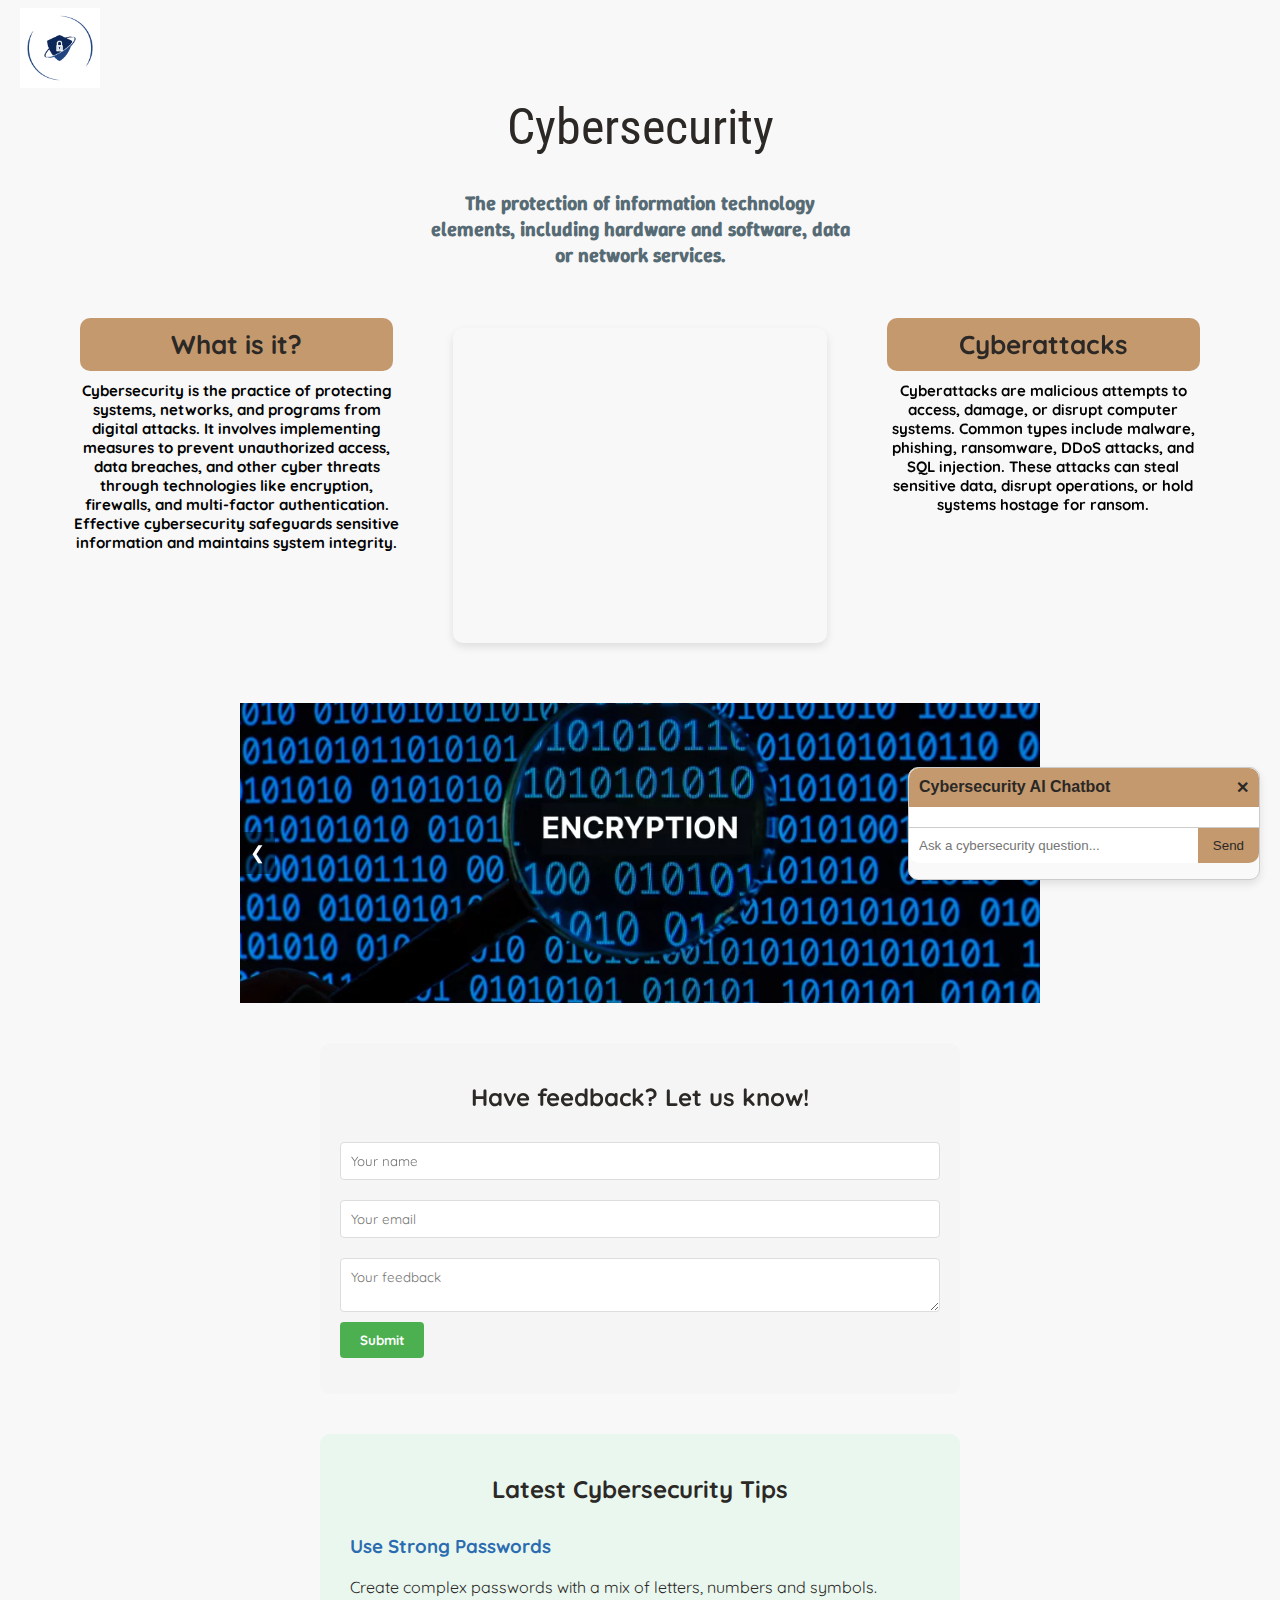
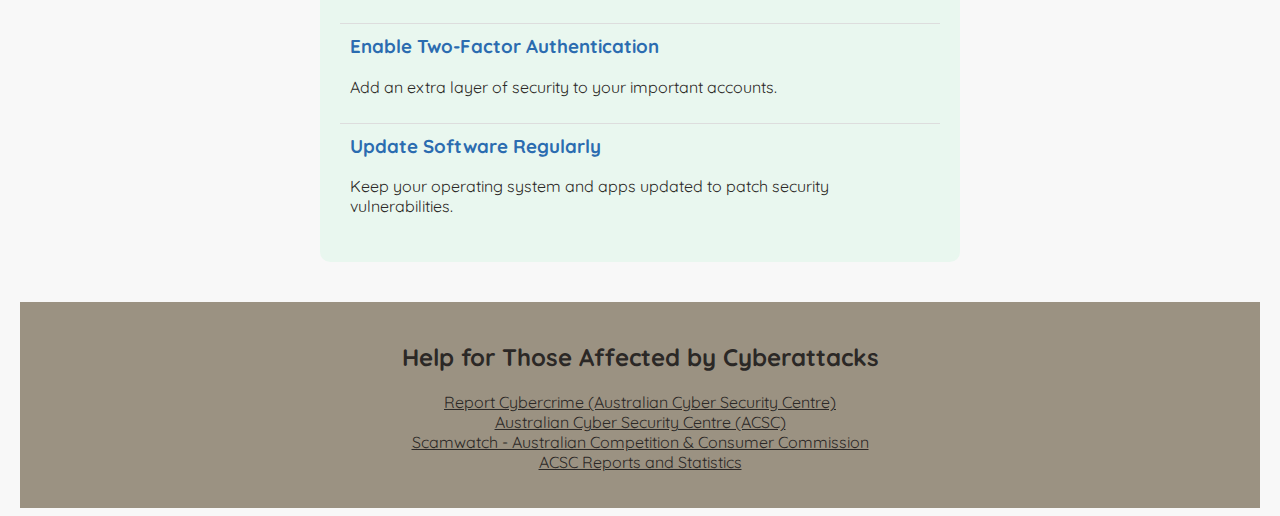
<file: index.html>
<html>
    <head>
        <title>Cybersecurity</title>
        <link rel="stylesheet" href="main.css" type="text/css">
        <style>
            .image-carousel {
                position: relative;
                width: 100%;
                max-width: 800px;
                margin: 20px auto;
                overflow: hidden;
            }
            .carousel-container {
                display: flex;
                transition: transform 0.5s ease;
            }
            .carousel-image {
                min-width: 100%;
                height: 300px;
                object-fit: cover;
                display: none;
            }
            .carousel-image.active {
                display: block;
            }
            .carousel-controls {
                position: absolute;
                top: 50%;
                width: 100%;
                display: flex;
                justify-content: space-between;
                transform: translateY(-50%);
            }
            .carousel-prev, .carousel-next {
                background: rgba(0,0,0,0.5);
                color: white;
                border: none;
                padding: 10px;
                cursor: pointer;
                font-size: 18px;
            }
        </style>
    </head>
    <body>
        <div class="nav"> 
            <a href="index.html"><img src="logo.png" alt="logo" class="logo"></a>
            <h1 class="title" style="color: #2B2826;">Cybersecurity</h1>
            <h2 class="intro" style="color: #576B75;">The protection of information technology<br>
                elements, including hardware and software, data<br>
                or network services.
            </h2>
        </div>
        <div class="three-columns">
            <div class="column">
                <div class="button-container">
                    <a href="whatisit.html" class="nav-button" style="background-color: #C4996E; border-color: #C4996E; color: #2B2826;">
                        <h1>What is it?</h1>
                    </a>
                    <h2 class="whatisitcaption" style="color: #000000;">
                        Cybersecurity is the practice of protecting systems, networks, and programs from digital attacks. 
                        It involves implementing measures to prevent unauthorized access, data breaches, and other cyber threats 
                        through technologies like encryption, firewalls, and multi-factor authentication. Effective cybersecurity 
                        safeguards sensitive information and maintains system integrity.
                    </h2>
                </div>
            </div>
            <div class="column">
                <div class="video-container">
                    <iframe width="560" height="315" src="https://www.youtube.com/embed/1lAR_TocefM" 
                            title="YouTube video player" frameborder="0" 
                            allow="accelerometer; autoplay; clipboard-write; encrypted-media; gyroscope; picture-in-picture" 
                            allowfullscreen></iframe>
                </div>
            </div>
            <div class="column">
                <div class="button-container">
                    <a href="cyberattacks.html" class="nav-button" style="background-color: #C4996E; border-color: #C4996E; color: #2B2826;">
                        <h1>Cyberattacks</h1>
                    </a>
                    <h2 class="cyberattackscaption" style="color: #000000;">
                        Cyberattacks are malicious attempts to access, damage, or disrupt computer systems. 
                        Common types include malware, phishing, ransomware, DDoS attacks, and SQL injection. 
                        These attacks can steal sensitive data, disrupt operations, or hold systems hostage for ransom.
                    </h2>
                </div>
            </div>
        </div>
        <div class="image-carousel">
            <div class="carousel-container">
                <img src="encryption.png" alt="Encryption" class="carousel-image active">
                <img src="MFA.png" alt="Multi-Factor Authentication" class="carousel-image">
                <img src="Phishing.png" alt="Phishing" class="carousel-image">
                <img src="Ransomware.png" alt="Ransomware" class="carousel-image">
                <img src="Firewall.png" alt="Firewall" class="carousel-image">
            </div>
            <div class="carousel-controls">
                <button class="carousel-prev">❮</button>
                <button class="carousel-next">❯</button>
            </div>
        </div>
        <script>
            document.addEventListener('DOMContentLoaded', function() {
                let currentIndex = 0;
                const images = document.querySelectorAll('.carousel-image');
                const prevBtn = document.querySelector('.carousel-prev');
                const nextBtn = document.querySelector('.carousel-next');
                
                function showImage(index) {
                    images.forEach(img => img.classList.remove('active'));
                    images[index].classList.add('active');
                }
                
                function showNext() {
                    currentIndex = (currentIndex + 1) % images.length;
                    showImage(currentIndex);
                }
                
                function showPrev() {
                    currentIndex = (currentIndex - 1 + images.length) % images.length;
                    showImage(currentIndex);
                }
                
                // Auto-advance every 3 seconds
                let interval = setInterval(showNext, 3000);
                
                // Pause on hover
                document.querySelector('.image-carousel').addEventListener('mouseenter', () => {
                    clearInterval(interval);
                });
                
                document.querySelector('.image-carousel').addEventListener('mouseleave', () => {
                    interval = setInterval(showNext, 3000);
                });
                
                // Button controls
                nextBtn.addEventListener('click', showNext);
                prevBtn.addEventListener('click', showPrev);
            });
        </script>
        <div class="feedback-form">
            <h2>Have feedback? Let us know!</h2>
            <form>
                <input type="text" placeholder="Your name">
                <input type="email" placeholder="Your email">
                <textarea placeholder="Your feedback"></textarea>
                <button type="submit">Submit</button>
            </form>
        </div>
        <div class="news-section">
            <h2>Latest Cybersecurity Tips</h2>
            <div class="news-item">
                <h3>Use Strong Passwords</h3>
                <p>Create complex passwords with a mix of letters, numbers and symbols.</p>
            </div>
            <div class="news-item">
                <h3>Enable Two-Factor Authentication</h3>
                <p>Add an extra layer of security to your important accounts.</p>
            </div>
            <div class="news-item">
                <h3>Update Software Regularly</h3>
                <p>Keep your operating system and apps updated to patch security vulnerabilities.</p>
            </div>
        </div>
        <div class="helpful-links" style="background-color: #9B9282; padding: 20px; text-align: center; margin-top: 40px; font-family: 'Quicksand', sans-serif;">
            <h2 style="color: #2B2826;">Help for Those Affected by Cyberattacks</h2>
            <ul style="list-style-type: none; padding: 0;">
                <li><a href="https://www.cyber.gov.au/report-and-recover/report" target="_blank" rel="noopener noreferrer" style="color: #2B2826;">Report Cybercrime (Australian Cyber Security Centre)</a></li>
                <li><a href="https://www.cyber.gov.au/" target="_blank" rel="noopener noreferrer" style="color: #2B2826;">Australian Cyber Security Centre (ACSC)</a></li>
                <li><a href="https://www.scamwatch.gov.au/" target="_blank" rel="noopener noreferrer" style="color: #2B2826;">Scamwatch - Australian Competition & Consumer Commission</a></li>
                <li><a href="https://www.cyber.gov.au/acsc/view-all-content/reports-and-statistics" target="_blank" rel="noopener noreferrer" style="color: #2B2826;">ACSC Reports and Statistics</a></li>
            </ul>
        </div>

        <!-- Chatbot UI -->
        <div id="chatbot-container" style="position: fixed; bottom: 20px; right: 20px; width: 350px; max-height: 500px; background: #f9f9f9; border: 1px solid #ccc; border-radius: 10px; box-shadow: 0 4px 8px rgba(0,0,0,0.1); display: flex; flex-direction: column; font-family: Arial, sans-serif; z-index: 1000;">
            <div id="chatbot-header" style="background-color: #C4996E; color: #2B2826; padding: 10px; border-top-left-radius: 10px; border-top-right-radius: 10px; font-weight: bold; cursor: pointer;">
                Cybersecurity AI Chatbot
                <span id="chatbot-toggle" style="float: right; cursor: pointer;">&#x2715;</span>
            </div>
            <div id="chatbot-messages" style="flex: 1; padding: 10px; overflow-y: auto; font-size: 14px; color: #2B2826; background: white;"></div>
            <form id="chatbot-form" style="display: flex; border-top: 1px solid #ccc;">
                <input type="text" id="chatbot-input" placeholder="Ask a cybersecurity question..." autocomplete="off" style="flex: 1; padding: 10px; border: none; border-bottom-left-radius: 10px;">
                <button type="submit" style="background-color: #C4996E; border: none; color: #2B2826; padding: 10px 15px; cursor: pointer; border-bottom-right-radius: 10px;">Send</button>
            </form>
        </div>

        <script>
            (function() {
                const chatbotContainer = document.getElementById('chatbot-container');
                const chatbotToggle = document.getElementById('chatbot-toggle');
                const chatbotMessages = document.getElementById('chatbot-messages');
                const chatbotForm = document.getElementById('chatbot-form');
                const chatbotInput = document.getElementById('chatbot-input');

                // Toggle chatbot visibility
                chatbotToggle.addEventListener('click', () => {
                    if (chatbotContainer.style.height === '40px') {
                        chatbotContainer.style.height = '500px';
                        chatbotMessages.style.display = 'block';
                        chatbotForm.style.display = 'flex';
                    } else {
                        chatbotContainer.style.height = '40px';
                        chatbotMessages.style.display = 'none';
                        chatbotForm.style.display = 'none';
                    }
                });

                // Append message to chat window
                function appendMessage(sender, text) {
                    const messageDiv = document.createElement('div');
                    messageDiv.style.marginBottom = '10px';
                    if (sender === 'user') {
                        messageDiv.style.textAlign = 'right';
                        messageDiv.innerHTML = '<strong>You:</strong> ' + text;
                    } else {
                        messageDiv.style.textAlign = 'left';
                        messageDiv.innerHTML = '<strong>Bot:</strong> ' + text;
                    }
                    chatbotMessages.appendChild(messageDiv);
                    chatbotMessages.scrollTop = chatbotMessages.scrollHeight;
                }

                // Function to call OpenAI API
                async function getChatbotResponse(question) {
                    const apiKey = 'YOUR_OPENAI_API_KEY_HERE';
                    const endpoint = 'https://api.openai.com/v1/chat/completions';

                    const systemPrompt = "You are a helpful AI assistant that ONLY answers questions related to cybersecurity. If the question is outside cybersecurity, politely inform the user that you can only answer cybersecurity questions.";

                    const messages = [
                        { role: "system", content: systemPrompt },
                        { role: "user", content: question }
                    ];

                    try {
                        const response = await fetch(endpoint, {
                            method: 'POST',
                            headers: {
                                'Content-Type': 'application/json',
                                'Authorization': 'Bearer ' + apiKey
                            },
                            body: JSON.stringify({
                                model: "gpt-3.5-turbo",
                                messages: messages,
                                max_tokens: 150,
                                temperature: 0.7
                            })
                        });

                        if (!response.ok) {
                            throw new Error('API error: ' + response.statusText);
                        }

                        const data = await response.json();
                        return data.choices[0].message.content.trim();
                    } catch (error) {
                        return "Sorry, I am having trouble answering your question right now.";
                    }
                }

                // Handle form submission
                chatbotForm.addEventListener('submit', async (e) => {
                    e.preventDefault();
                    const question = chatbotInput.value.trim();
                    if (!question) return;
                    appendMessage('user', question);
                    chatbotInput.value = '';
                    appendMessage('bot', 'Thinking...');
                    const response = await getChatbotResponse(question);
                    // Remove the 'Thinking...' message
                    chatbotMessages.removeChild(chatbotMessages.lastChild);
                    appendMessage('bot', response);
                });
            })();
        </script>
    </body>
</html>
</file>
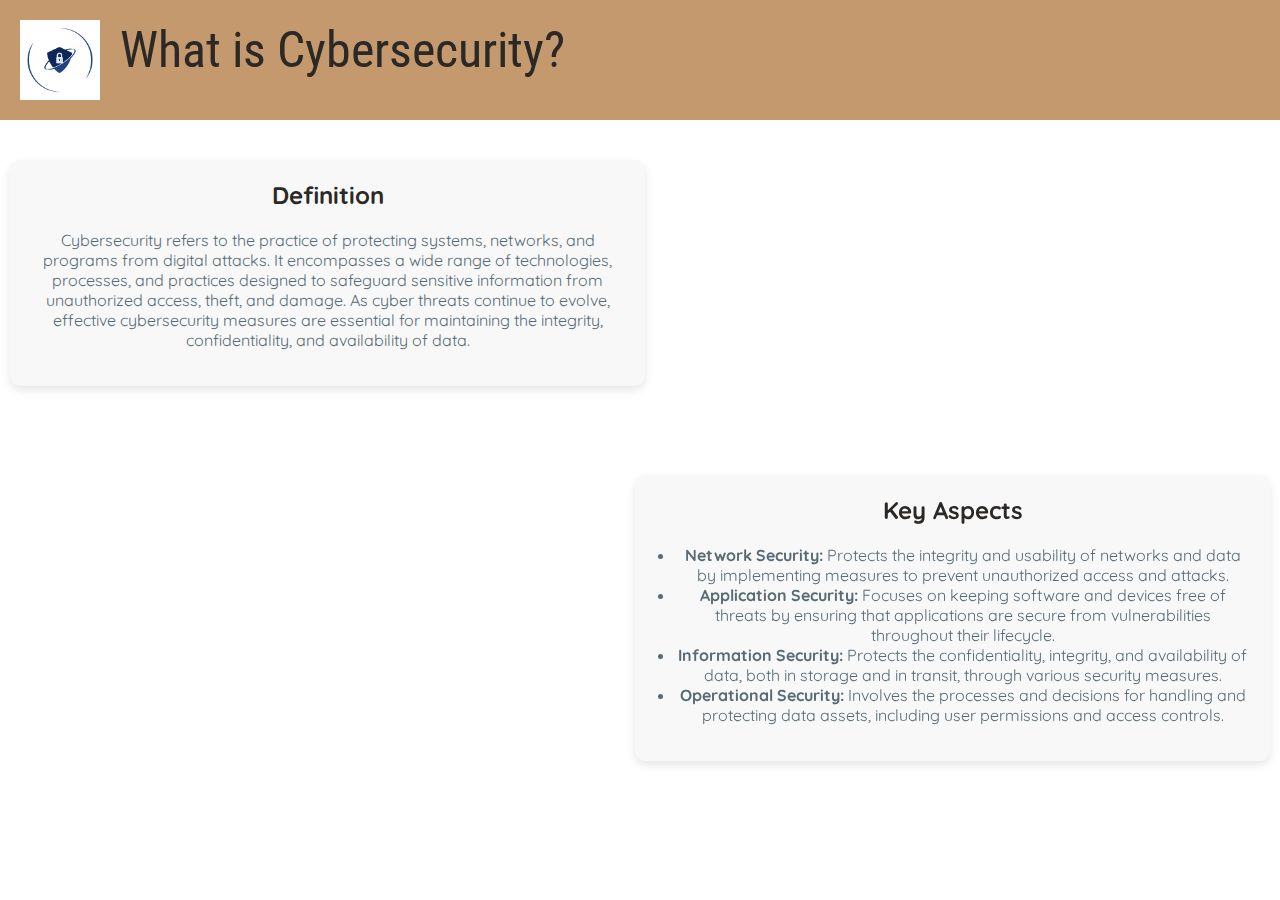
<file: whatisit.html>
<html>
    <head>
        <title>What is it?</title>
        <link rel="stylesheet" href="whatisit.css" type="text/css">
    </head>
    <body>
        <div class="nav"> 
            <a href="index.html"><img src="logo.png" alt="logo" class="logo"></a>           
            <h1 class="title">What is Cybersecurity?</h1>
        </div>
        <div class="two-columns">
            <div class="column">
                <div class="info-container">
                    <h2>Definition</h2>
                    <p>Cybersecurity refers to the practice of protecting systems, networks, and programs from digital attacks. 
                    It encompasses a wide range of technologies, processes, and practices designed to safeguard sensitive information 
                    from unauthorized access, theft, and damage. As cyber threats continue to evolve, effective cybersecurity 
                    measures are essential for maintaining the integrity, confidentiality, and availability of data.</p>
                </div>
                <div class="video-container">
                    <iframe width="560" height="315" src="https://www.youtube.com/embed/inWWhr5tnEA" frameborder="0" allow="accelerometer; autoplay; clipboard-write; encrypted-media; gyroscope; picture-in-picture" allowfullscreen></iframe>
                </div>
            </div>
            <div class="column">
                <div class="video-container">
                    <iframe width="560" height="315" src="https://www.youtube.com/embed/zhCQPsdpiH4" frameborder="0" allow="accelerometer; autoplay; clipboard-write; encrypted-media; gyroscope; picture-in-picture" allowfullscreen></iframe>
                </div>
                <div class="info-container">
                    <h2>Key Aspects</h2>
                    <ul>
                        <li><strong>Network Security:</strong> Protects the integrity and usability of networks and data by implementing measures to prevent unauthorized access and attacks.</li>
                        <li><strong>Application Security:</strong> Focuses on keeping software and devices free of threats by ensuring that applications are secure from vulnerabilities throughout their lifecycle.</li>
                        <li><strong>Information Security:</strong> Protects the confidentiality, integrity, and availability of data, both in storage and in transit, through various security measures.</li>
                        <li><strong>Operational Security:</strong> Involves the processes and decisions for handling and protecting data assets, including user permissions and access controls.</li>
                    </ul>
                </div>
            </div>
        </div>
    </body>
</html>
</file>
<file: main.css>
@import url('https://fonts.googleapis.com/css?family=Roboto+Condensed');
@import url('https://fonts.googleapis.com/css?family=Winky+Sans');
@import url('https://fonts.googleapis.com/css?family=Quicksand');
body{
    color: #2B2826; /* Dark Brown */
    margin-left: 20px;
    margin-right: 20px;
    background-color: #f8f8f8;
}
.logo {
    height: 80px;
    width: auto;
    margin-right: auto; /* Pushes other nav items to the right */
    position: relative;
    top: 0;
    left: 0;
}

.three-columns {
    display: flex;
    justify-content: space-between;
    margin: 40px 30px;
    gap: 30px;
}

.column {
    flex: 1;
    display: flex;
    flex-direction: column;
    align-items: center;
}

.video-container {
    width: 100%;
    padding: 20px;
}

.video-container iframe {
    width: 100%;
    height: 315px;
    border-radius: 10px;
    box-shadow: 0 4px 8px rgba(0,0,0,0.1);
    border: none;
}

.button-container {
    width: 100%;
}

.title{
    text-align: center;
    font-family: "Roboto Condensed";
    margin-top: 10px;
    font-weight: normal;
    font-size: 50px;
    color: #2B2826; /* Dark Brown */
}
.intro{
    font-family: "Winky Sans";
    text-align: center;
    font-size: 20px;
    color: #576B75; /* Dark Teal */
}
.whatisitcaption, .cyberattackscaption {
    font-family: "Quicksand";
    font-size: 15px;
    text-align: center;
    margin: 0 20px;
}

/* Button Styles */
.nav-button {
    display: block;
    padding: 8px 16px;
    background-color: #C4996E; /* Light Brown */
    color: #2B2826; /* Dark Brown */
    text-decoration: none;
    border-radius: 10px;
    transition: all 0.3s ease;
    margin: 10px 30px;
    border: 2px solid #C4996E; /* Light Brown */
    font-family: "Quicksand";
    font-weight: bold;
    font-size: 13px;
    text-align: center;
}

.nav-button:hover {
    background-color: #9B9282; /* Gray */
    transform: scale(1.05);
    box-shadow: 0 5px 15px rgba(0,0,0,0.2);
}

.nav-button h1 {
    margin: 0;
}

.button-container {
    margin-bottom: 20px;
}

/* Animations */
@keyframes fadeIn {
    from { opacity: 0; transform: translateY(20px); }
    to { opacity: 1; transform: translateY(0); }
}

body {
    animation: fadeIn 1s ease-out;
}

.three-columns > *,
.nav,
.feedback-form,
.news-section {
    animation: fadeIn 1s ease-out;
    animation-fill-mode: both;
}

.three-columns > *:nth-child(1) { animation-delay: 0.2s; }
.three-columns > *:nth-child(2) { animation-delay: 0.4s; }
.three-columns > *:nth-child(3) { animation-delay: 0.6s; }

/* Tooltip styles */
.tooltip {
    position: relative;
    display: inline-block;
}

.tooltip .tooltiptext {
    visibility: hidden;
    width: 200px;
    background-color: #333;
    color: #fff;
    text-align: center;
    border-radius: 6px;
    padding: 5px;
    position: absolute;
    z-index: 1;
    bottom: 125%;
    left: 50%;
    transform: translateX(-50%);
    opacity: 0;
    transition: opacity 0.3s;
}

.tooltip:hover .tooltiptext {
    visibility: visible;
    opacity: 1;
}

/* Feedback form styles */
.feedback-form {
    margin: 40px auto;
    padding: 20px;
    max-width: 600px;
    background: #f5f5f5;
    border-radius: 10px;
    font-family: "Quicksand";
}

.feedback-form h2 {
    text-align: center;
    margin-bottom: 20px;
}

.feedback-form input, 
.feedback-form textarea {
    width: 100%;
    padding: 10px;
    margin: 10px 0;
    border: 1px solid #ddd;
    border-radius: 4px;
    font-family: "Quicksand";
}

.feedback-form button {
    background: #4CAF50;
    color: white;
    padding: 10px 20px;
    border: none;
    border-radius: 4px;
    cursor: pointer;
    font-family: "Quicksand";
    font-weight: bold;
}

.feedback-form button:hover {
    background: #45a049;
}

/* News section styles */
.news-section {
    margin: 30px auto;
    padding: 20px;
    max-width: 600px;
    background: #e9f7ef;
    border-radius: 10px;
    font-family: "Quicksand";
}

.news-section h2 {
    text-align: center;
    margin-bottom: 20px;
}

.news-item {
    padding: 10px;
    border-bottom: 1px solid #ddd;
}

.news-item:last-child {
    border-bottom: none;
}

.news-item h3 {
    margin-top: 0;
    color: #2b6cb0;
}

/* Chatbot styles */
#chatbot-container {
    position: fixed;
    bottom: 20px;
    right: 20px;
    width: 350px;
    max-height: 500px;
    background: #f9f9f9;
    border: 1px solid #ccc;
    border-radius: 10px;
    box-shadow: 0 4px 8px rgba(0,0,0,0.1);
    display: flex;
    flex-direction: column;
    font-family: Arial, sans-serif;
    z-index: 1000;
}

#chatbot-header {
    background-color: #C4996E;
    color: #2B2826;
    padding: 10px;
    border-top-left-radius: 10px;
    border-top-right-radius: 10px;
    font-weight: bold;
    cursor: pointer;
}

#chatbot-toggle {
    float: right;
    cursor: pointer;
}

#chatbot-messages {
    flex: 1;
    padding: 10px;
    overflow-y: auto;
    font-size: 14px;
    color: #2B2826;
    background: white;
}

#chatbot-form {
    display: flex;
    border-top: 1px solid #ccc;
}

#chatbot-input {
    flex: 1;
    padding: 10px;
    border: none;
    border-bottom-left-radius: 10px;
}

#chatbot-form button {
    background-color: #C4996E;
    border: none;
    color: #2B2826;
    padding: 10px 15px;
    cursor: pointer;
    border-bottom-right-radius: 10px;
}
</file>
<file: whatisit.css>
@import url('https://fonts.googleapis.com/css?family=Roboto+Condensed');
@import url('https://fonts.googleapis.com/css?family=Winky+Sans');
@import url('https://fonts.googleapis.com/css?family=Quicksand');

body {
    color: #2B2826;
    margin: 0;
    background-color: #ffffff;
}

.nav {
    display: flex;
    align-items: flex-start;
    gap: 20px;
    padding: 20px;
    background-color: #c4996e;
}

.nav img {
    height: 80px;
    width: auto;
}

.title {
    font-family: 'Roboto Condensed', sans-serif;
    font-size: 50px;
    color: #2B2826;
    margin: 0;
    text-align: left;
    font-weight: normal;
    line-height: 1.2;
}

.three-columns {
    display: flex;
    justify-content: space-between;
    margin: 40px 30px;
    gap: 30px;
    animation: fadeIn 1s ease-out;
}

.column {
    flex: 1;
    display: flex;
    flex-direction: column;
    align-items: center;
}

.info-container {
    background-color: #f8f8f8;
    border-radius: 10px;
    padding: 20px;
    width: 100%;
    box-shadow: 0 4px 8px rgba(0,0,0,0.1);
    margin-bottom: 20px;
}

.info-container h2 {
    font-family: 'Quicksand', 'Quicksand';
    color: #2B2826;
    margin-top: 0;
    text-align: center;
}

.info-container p, .info-container li {
    font-family: 'Quicksand', sans-serif;
    color: #576B75;
    text-align: center;
}

.info-container ul {
    padding-left: 20px;
}

.animation-container {
    display: flex;
    justify-content: center;
    align-items: center;
    width: 100%;
    padding: 20px;
}

.animation-container img {
    width: 100%;
    height: auto;
    border-radius: 10px;
    box-shadow: 0 4px 8px rgba(0,0,0,0.1);
}

@keyframes fadeIn {
    from { opacity: 0; transform: translateY(20px); }
    to { opacity: 1; transform: translateY(0); }
}

body {
    animation: fadeIn 1s ease-out;
}

.three-columns > *,
.nav,
.feedback-form,
.news-section {
    animation: fadeIn 1s ease-out;
    animation-fill-mode: both;
}

.three-columns > *:nth-child(1) { animation-delay: 0.2s; }
.three-columns > *:nth-child(2) { animation-delay: 0.4s; }
.three-columns > *:nth-child(3) { animation-delay: 0.6s; }

@media (max-width: 768px) {
    .three-columns {
        flex-direction: column;
    }
    
    .title {
        font-size: 36px;
        margin-top: 100px;
    }
}

.two-columns {
    display: flex;
    justify-content: space-between;
    margin: 40px 30px;
    gap: 30px;
}

@media (max-width: 768px) {
    .two-columns {
        flex-direction: column;
    }
}
</file>
